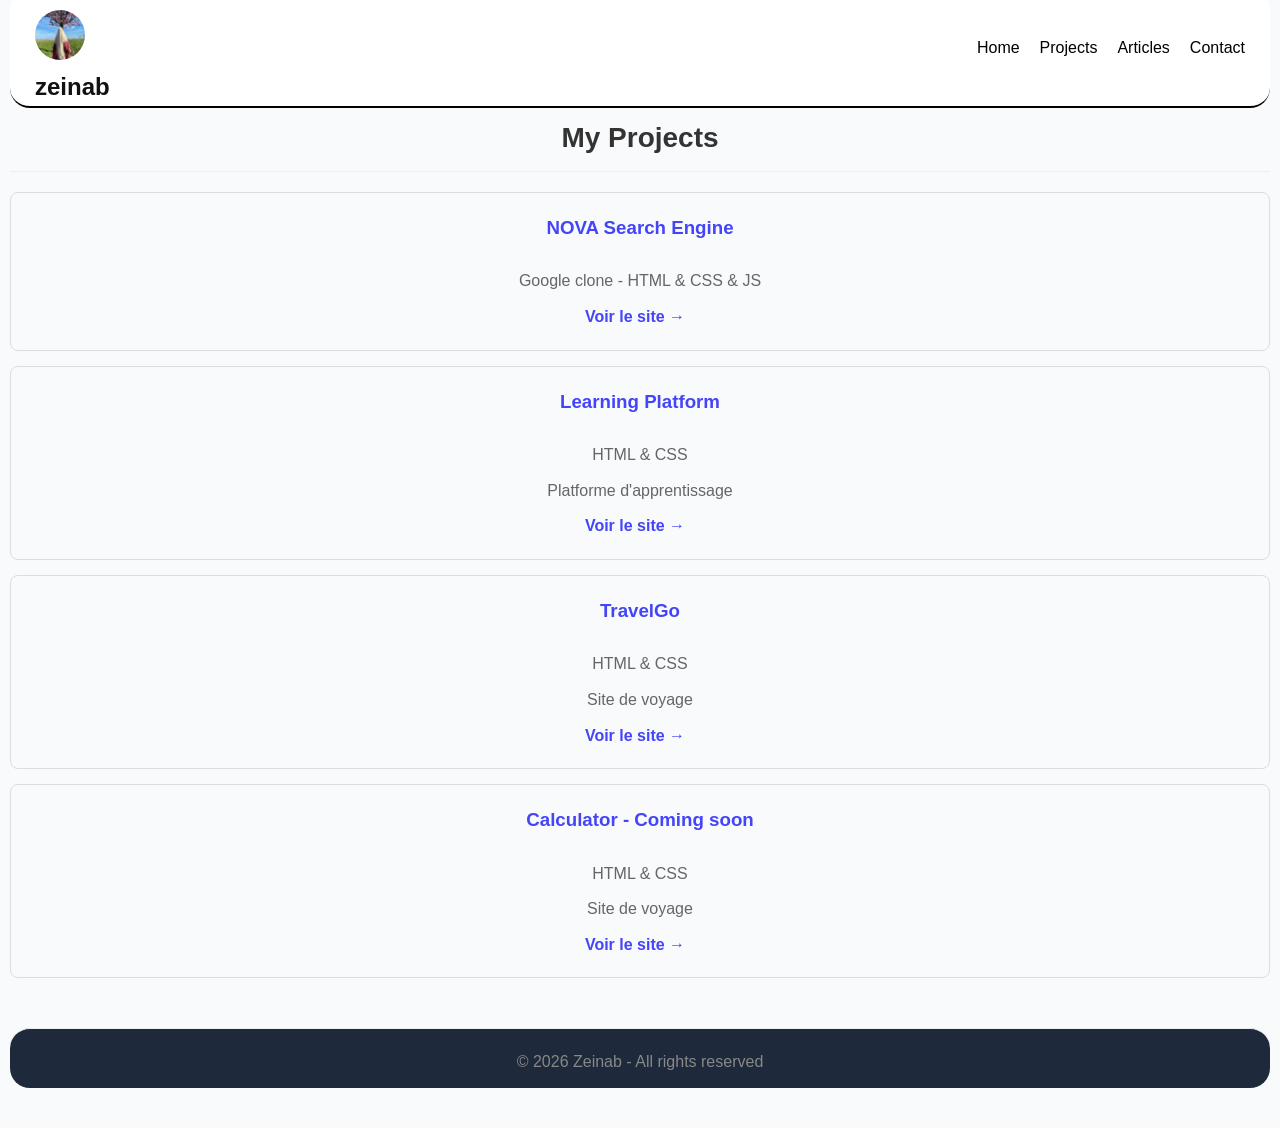
<file: 01-portfolio/index.html>
<!DOCTYPE html>
<html lang="en">
<head>
  <meta charset="UTF-8">
  <meta name="viewport" content="width=device-width, initial-scale=1.0">
  <link rel="stylesheet" href="styles.css">
  <title>Zeinab - Portfolio</title>
</head>
<body>
<header>
  <div class="header">
    <div class="des">
    <img src="./img.jpg" alt="Zeinab's Profile Picture" class="profile-picture">
  <h1>zeinab</h1>
</div>
  <nav div class="nav">
    <ul>
      <li><a href="#home">Home</a></li>
      <li><a href="#projects">Projects</a></li>
      <li><a href="#articles">Articles</a></li>
      <li><a href="#contact">Contact</a></li>
    </ul>
  </nav>
  </div>
</header>

<main>
  <section id="projects">
  <h2>My Projects</h2>
  <ul>
    <li>
      <a href="https://zinabwadig-dev.github.io/nova-search-engine/" target="_blank">
        <h3>NOVA Search Engine</h3>
      </a>
      <p>Google clone - HTML & CSS & JS</p>
      <a href="https://zinabwadig-dev.github.io/nova-search-engine/" target="_blank">Voir le site →</a>
    </li>

    <li>
      <a href="https://zinabwadig-dev.github.io/nova-search-engine/learning.html" target="_blank">
        <h3>Learning Platform</h3> </a>
        <p>HTML & CSS</p>
     
      <p>Platforme d'apprentissage</p>
      <a href="https://zinabwadig-dev.github.io/nova-search-engine/learning.html" target="_blank">Voir le site →</a>
    </li>

    <li>
      <a href="https://zinabwadig-dev.github.io/nova-search-engine/travelGo.html" target="_blank">
        <h3>TravelGo</h3></a>
        <p>HTML & CSS</p>

      <p>Site de voyage</p>
      <a href="https://zinabwadig-dev.github.io/nova-search-engine/travelGo.html" target="_blank">Voir le site →</a>
    </li>


    <li>
      <a href="https://zinabwadig-dev.github.io/Calculator/" target="_blank" target="_blank">
        <h3>Calculator - Coming soon</h3></a>
      <p>HTML & CSS</p>

        <p>Site de voyage</p>
           <a href="https://zinabwadig-dev.github.io/Calculator/" target="_blank">Voir le site →</a>
    </li>
   
  </ul>
</section>
</main>

<footer>
  <p>© 2026 Zeinab - All rights reserved</p>
</footer>

</body>
</html>
</file>
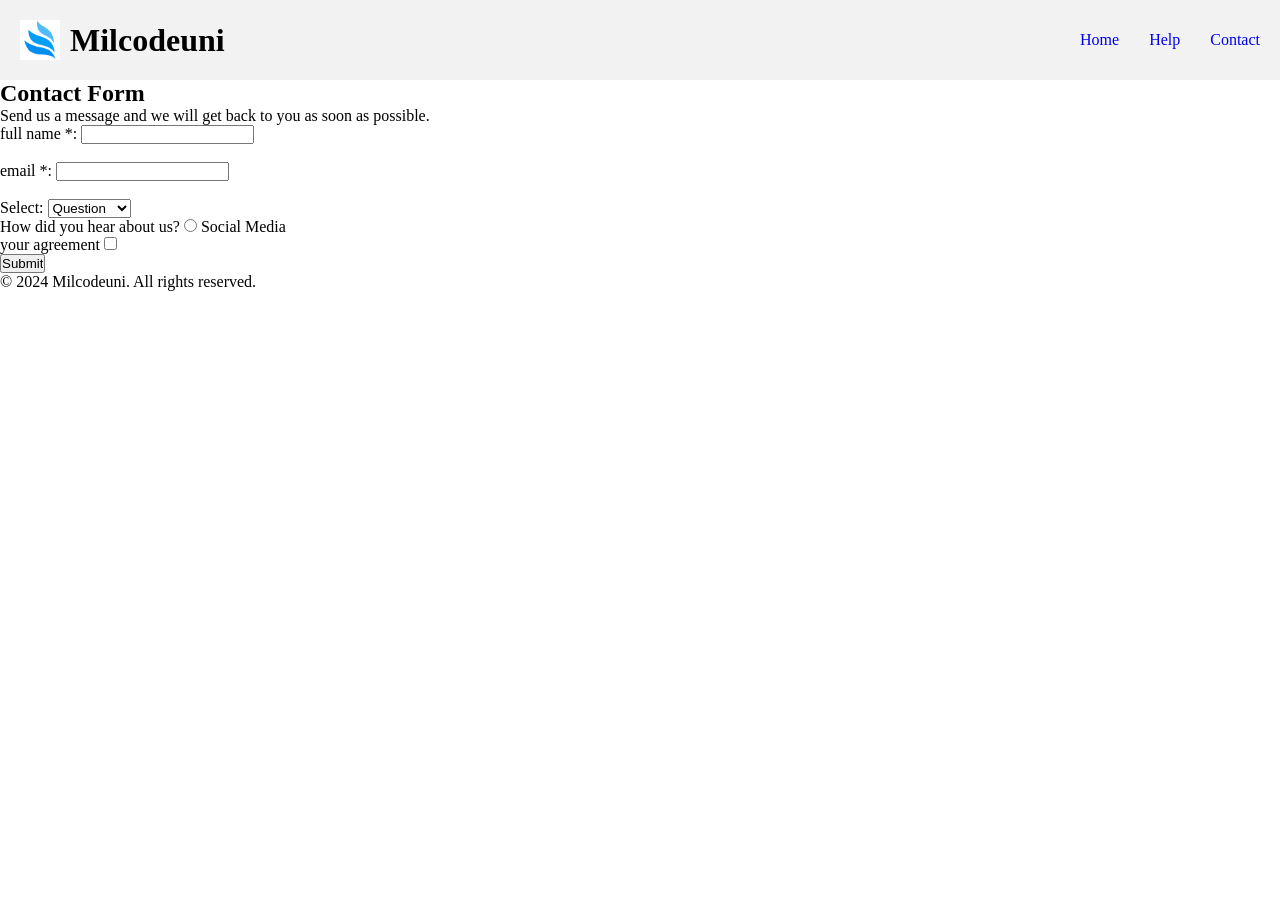
<file: 02-contact-form/index.html>
<!doctype html>
<html lang="en">
  <head>
    <meta charset="UTF-8" />
    <meta name="viewport" content="width=device-width, initial-scale=1.0" />
    <link rel="stylesheet" href="styles.css">
    <title>Contact </title>
  </head>
  <body>
    <!-- Header -->
    <header class="header">
      <div class="logotitle">
         <img id="logo" src="src/logo.png" alt="Logo">
         <link rel="stylesheet" href="styles.css">
      <h1>Milcodeuni</h1>
      </div>

      <ul>
        <li>
          <a href="#">Home</a>
        </li>
        <li>
          <a href="#">Help</a>
        </li>
        <li>
          <a href="#">Contact</a>
        </li>
      </ul>
    </header>

    <main>
      <h2>Contact Form</h2>
      <p>Send us a message and we will get back to you as soon as possible.</p>

      <!-- Form -->
      <form>
        <div>
          <label for="name">full name *:</label>
          <input type="text" id="name" required />
        </div><br />

        <div>
          <label for="email"> email *:</label>
          <input type="email" id="email" required />
        </div><br />

        <div>
          <label for="message">Select:</label>
          <select id="message">
            <option value="question">Question</option>
            <option value="feedback">Feedback</option>
            <option value="complaint">Complaint</option>
          </select>
        </div>

        <div>
          <label for="context">How did you hear about us?</label>
          <input
            type="radio"
            id="context"
            value="social media"
            name="context"
          />
          Social Media
        </div>

        <div>
          <label for="check">your agreement</label>
          <input type="checkbox" id="check" value="social media" name="check" />
        </div>

        <input type="submit" />
      </form>
    </main>

    <footer>
      <p>&copy; 2024 Milcodeuni. All rights reserved.</p>
    </footer>
  </body>
</html>
</file>
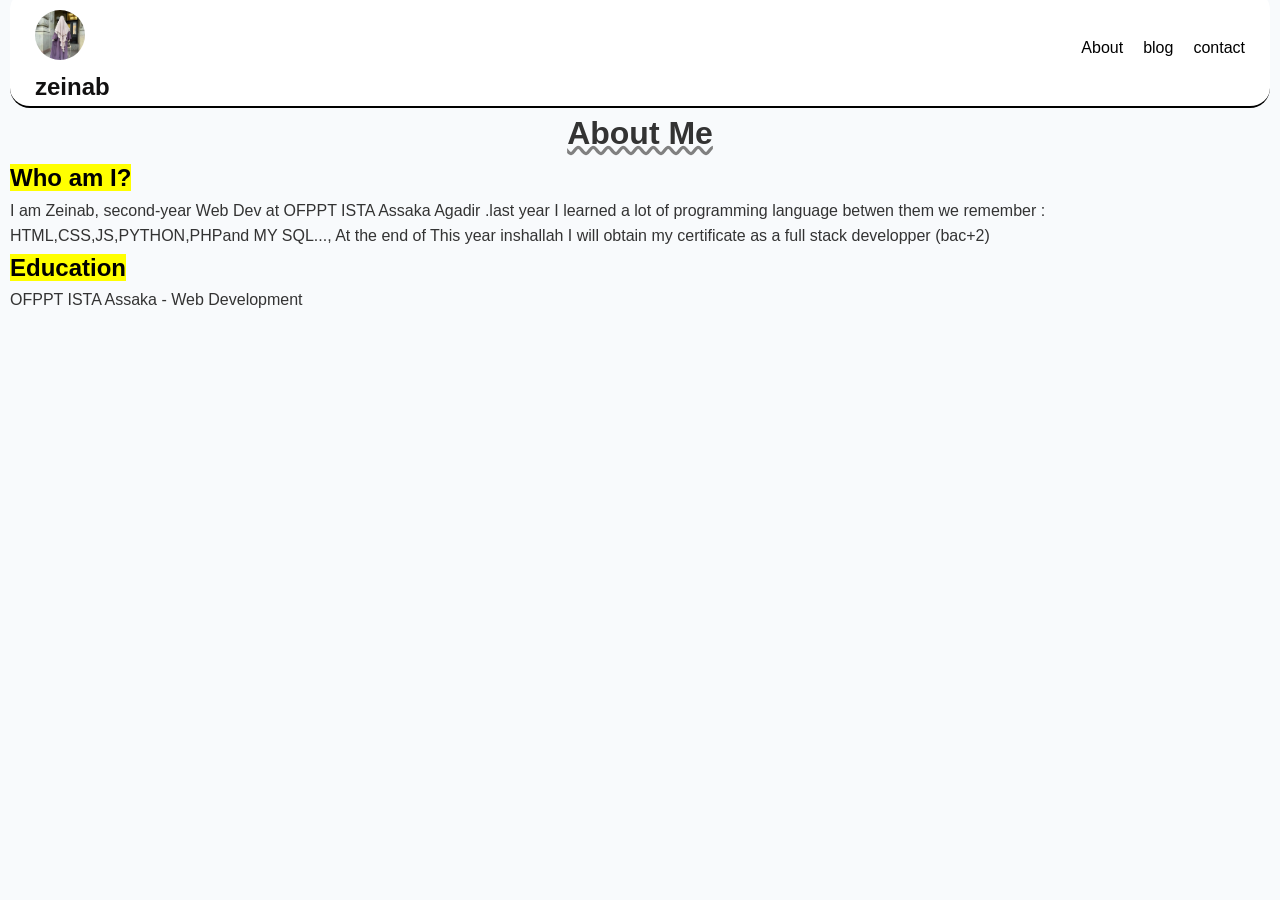
<file: main-exercice/about.html>
<!doctype html>
<html lang="en">
  <head>
    <meta charset="UTF-8" />
    <meta name="viewport" content="width=device-width, initial-scale=1.0" />
    <link rel="stylesheet" href="about.css">
    <title>About</title>
  </head>
  <body>
     <header>
         <div class="header">
        <div class="des">
          <img src="./image (2).jpg" alt="girl" class="profile-picture">
        <h2><b>zeinab</b></h2>
      </div>
        <nav  div class="nav">
          <ul>
            <li><a href="about.html">About</a></li>
             <li><a href="blog.html">blog</a></li>
              <li><a href="contact.html">contact</a></li>
          </ul>
        </nav>
         </div>
      </header>
    <!-- This is the about page for your portfolio -->
     <main>
  <h1>About Me</h1>
  <section>
    <h2><mark>Who am I?</mark></h2>
    <p>I am Zeinab, second-year Web Dev at OFPPT ISTA Assaka Agadir .last year I learned a lot of programming language betwen them we remember :
    HTML,CSS,JS,PYTHON,PHPand MY SQL..., At the end of This year inshallah I will obtain my certificate as a full stack developper (bac+2)
    </p>
  </section>
  <section>
    <h2><mark>Education</mark></h2>
    <p>OFPPT ISTA Assaka - Web Development</p>
  </section>
  
</main>
  </body>
  
</html>
</file>
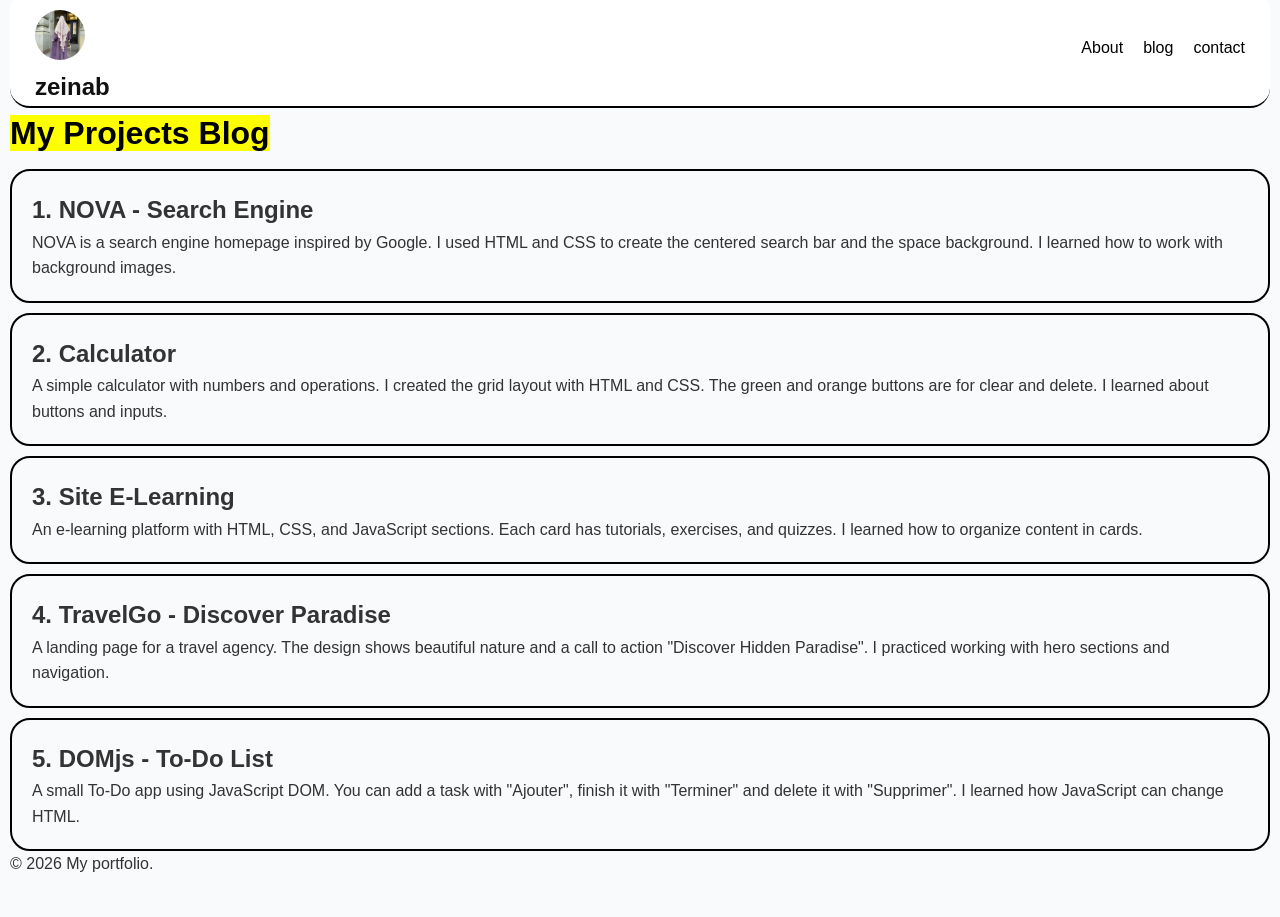
<file: main-exercice/blog.html>
<!doctype html>
<html lang="en">
  <head>
    <meta charset="UTF-8" />
    <meta name="viewport" content="width=device-width, initial-scale=1.0" />
    <link rel="stylesheet" href="blog.css">
    <title>blog</title>
  </head>
  <body>
     <header>
         <div class="header">
        <div class="des">
          <img src="./image (2).jpg" alt="girl" class="profile-picture">
        <h2><b>zeinab</b></h2>
      </div>
        <nav  div class="nav">
          <ul>
            <li><a href="about.html">About</a></li>
             <li><a href="blog.html">blog</a></li>
              <li><a href="contact.html">contact</a></li>
          </ul>
        </nav>
         </div>
      </header>
    <!-- This is the blog page for your portfolio -->
      <h1><mark>My Projects Blog</mark></h1>

  <article>
    <h2>1. NOVA - Search Engine</h2>
    <p>NOVA is a search engine homepage inspired by Google. I used HTML and CSS to create the centered search bar and 
      the space background. I learned how to work with background images.</p>
  </article>

  <article>
    <h2>2. Calculator</h2>
    <p>A simple calculator with numbers and operations. I created the grid layout with HTML and CSS. The green and
       orange buttons are for clear and delete. I learned about buttons and inputs.</p>
  </article>

  <article>
    <h2>3. Site E-Learning</h2>
    <p>An e-learning platform with HTML, CSS, and JavaScript sections. Each card has tutorials, exercises, and quizzes.
       I learned how to organize content in cards.</p>
  </article>

  <article>
    <h2>4. TravelGo - Discover Paradise</h2>
    <p>A landing page for a travel agency. The design shows beautiful nature and a call to action "Discover Hidden Paradise".
       I practiced working with hero sections and navigation.</p>
  </article>

  <article>
    <h2>5. DOMjs - To-Do List</h2>
    <p>A small To-Do app using JavaScript DOM. You can add a task with "Ajouter", finish it with "Terminer" and 
      delete it with "Supprimer". I learned how JavaScript can change HTML.</p>
  </article>
</main>
  </body>
   <footer>
          <p>© 2026 My portfolio.</p>
         </footer>
</html>
</file>
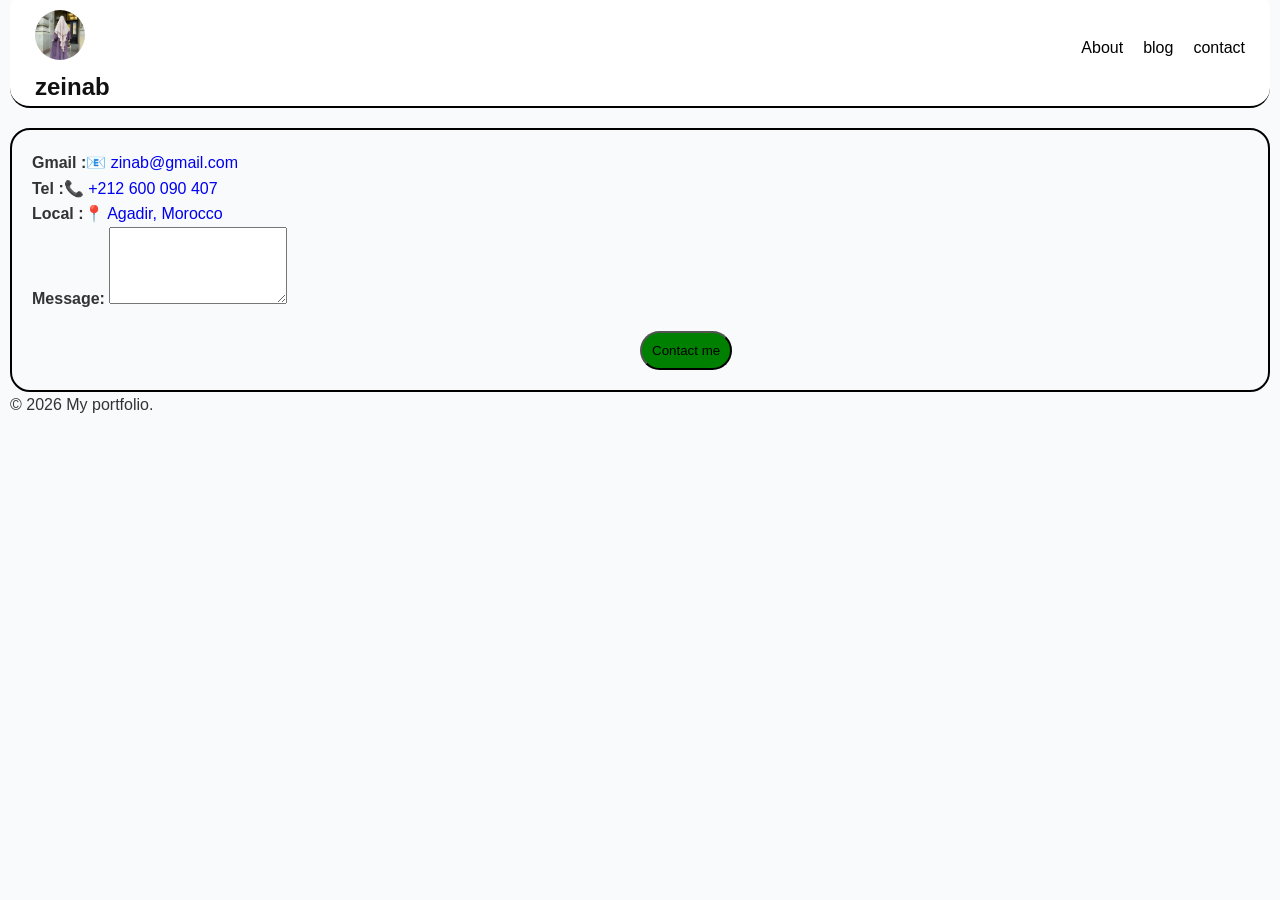
<file: main-exercice/contact.html>
<!doctype html>
<html lang="en">
  <head>
    <meta charset="UTF-8" />
    <meta name="viewport" content="width=device-width, initial-scale=1.0" />
    <link rel="stylesheet" href="contact.css">
    <title>contact</title>
  </head>
  <body>
    <!-- This is the contact page for your portfolio -->
    <header>
         <div class="header">
        <div class="des">
          <img src="./image (2).jpg" alt="girl" class="profile-picture">
        <h2><b>zeinab</b></h2>
      </div>
        <nav  div class="nav">
          <ul>
            <li><a href="about.html">About</a></li>
             <li><a href="blog.html">blog</a></li>
              <li><a href="contact.html">contact</a></li>
          </ul>
        </nav>
         </div>
      </header>

      <main>
          <p><strong>Gmail :</strong><a href="/">📧 zinab@gmail.com</a></p>
          <p><strong>Tel :</strong><a href="/">📞 +212 600 090 407</a></p>
          <p><strong>Local :</strong><a href="/">📍 Agadir, Morocco</a></p>
          <form action="/">
            <label for="m"><strong>Message:</strong></label>
            <textarea name="" id="m" rows="5"></textarea>
          </form>
          <a href="/"><button>Contact me</button></a>
      </main>
      
  </body>
   <footer>
          <p>© 2026 My portfolio.</p>
        </div>
         </footer>
</html>
</file>
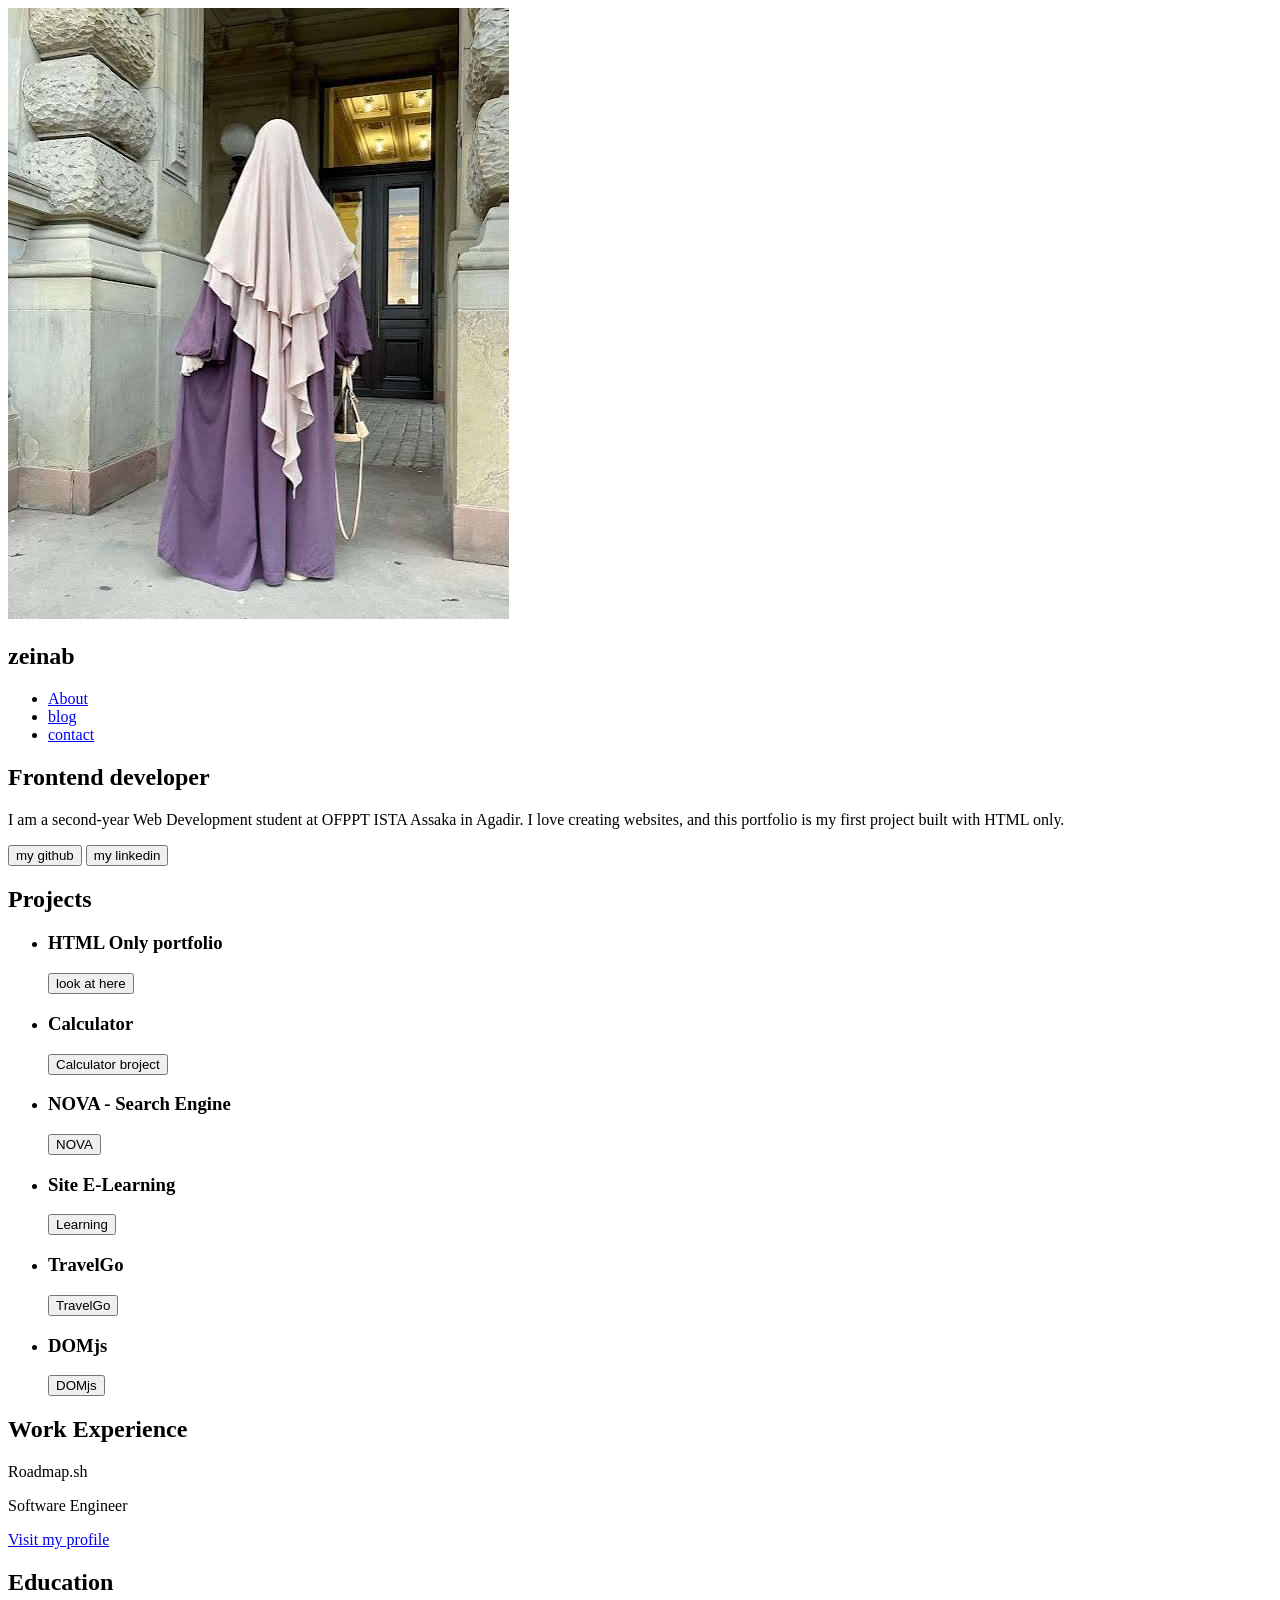
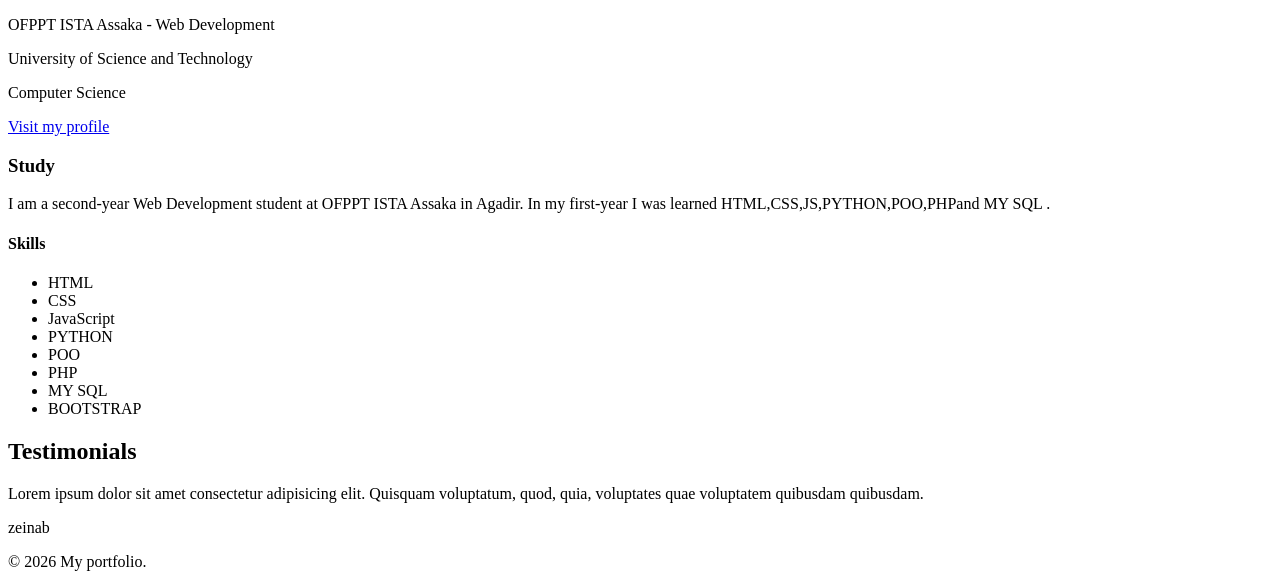
<file: main-exercice/home.html>
<!doctype html>
<html lang="en">
  <head>
    <meta charset="UTF-8" />
    <meta name="viewport" content="width=device-width, initial-scale=1.0" />
    <title>zinab's portfolio</title>
  </head>
  <body>
    <!-- This is the home page for your portfolio -->
  <header>
         <div class="header">
        <div class="des">
          <img src="./image (2).jpg" alt="girl" class="profile-picture">
        <h2><b>zeinab</b></h2>
      </div>
        <nav  div class="nav">
          <ul>
            <li><a href="about.html">About</a></li>
             <li><a href="blog.html">blog</a></li>
              <li><a href="contact.html">contact</a></li>
          </ul>
        </nav>
         </div>
      </header>
 
        <!-- main -->
    <main>
      <!-- hero section -->
      <section>
        <h1>Frontend developer</h1>
        <p>I am a second-year Web Development student at OFPPT ISTA Assaka in Agadir.
           I love creating websites, and this portfolio is my first project built with HTML only.</p>
       <a href="https://github.com/zinabwadig-dev/zinab-portfolio/blob/main/index.html"> <button>my github</button></a>
       <a href="https://ma.linkedin.com/in/zinab-wadig-9aa51b427"> <button>my linkedin</button></a>
      </section>

      <!-- work section -->
      <section>
        <!-- Part 1 -->
        <div>
          <h2>Projects</h2>

          <ul>
            <li>
              <h3>HTML Only portfolio</h3>
              <a href="main-exercice/home.html"><button>look at here</button></a>
            </li>
            <li>
              <h3>Calculator</h3>
              <a href="c:\Users\Ce Pc\Desktop\project\calculator.html"><button>Calculator broject</button></a>
            </li>
            <li>
          
              <h3>NOVA - Search Engine</h3>
              <a href="c:\Users\Ce Pc\Desktop\project\nova.html"><button>NOVA</button></a>
            </li>

             <li>
              <h3>Site E-Learning</h3>
              <a href="c:\Users\Ce Pc\Desktop\project\learning.html"><button>Learning</button></a>
            </li>
           
            <li>
              <h3>TravelGo</h3>
              <a href=" c:\Users\Ce Pc\Desktop\project\travelGo.html"><button>TravelGo</button></a>
            </li>
             <li>
              <h3>DOMjs</h3>
              <a href="c:\Users\Ce Pc\Desktop\JS\programpic\DOMjs.html"><button>DOMjs</button></a>
            </li>
          </ul>
          
        </div>

        <!-- Part 2 -->
        <div>
          <div>
            <h2>Work Experience</h2>
            <p>Roadmap.sh</p>
            <p>Software Engineer</p>
            <a href="/">Visit my profile</a>
          </div>

          <div>
            <h2>Education</h2>
            <p>OFPPT ISTA Assaka - Web Development</p>
            <p>University of Science and Technology</p>
            <p>Computer Science</p>
            <a href="/">Visit my profile</a>
          </div>
        </div>

        <!-- Part 3 -->
        <div>
          <h3>Study</h3>

          <p>
            I am a second-year Web Development student at OFPPT ISTA Assaka in Agadir.
            In my first-year I was learned HTML,CSS,JS,PYTHON,POO,PHPand MY SQL .

          <h4>Skills</h4>
          <ul>
            <li>HTML</li>
            <li>CSS</li>
            <li>JavaScript</li>
            <li>PYTHON</li>
            <li>POO</li>
            <li>PHP</li>
            <li>MY SQL</li>
            <li>BOOTSTRAP</li>
          </ul>
        </div>
      </section>

      <!-- Testimonials -->
      <section>
        <h2>Testimonials</h2>

        <div>
          <p>
            Lorem ipsum dolor sit amet consectetur adipisicing elit. Quisquam
            voluptatum, quod, quia, voluptates quae voluptatem quibusdam
            quibusdam.
          </p>
          <p>zeinab</p>
        </div>

        <div>
         <footer>
          <p>© 2026 My portfolio.</p>
        </div>
         </footer>

      </section>
    </main>
  </body>
</html>
</file>
<file: 01-portfolio/styles.css>
* {
  margin: 0;
  padding: 0;
  box-sizing: border-box;
}

body {
  font-family: Arial, sans-serif;
  line-height: 1.6;
  background-color:#F8FAFC;
  color: #333;
  margin: 10px auto;
  padding: 10px;
  margin-top: -30px;
}

/* Header */
.header {
  display: flex;
  justify-content: space-between;
  align-items: center;
   border-radius: 20px;
  gap: 15px;
  color: rgb(18, 17, 17);
  padding: 20px 0;
  background-color: #FFFFFF;
  border-bottom: 2px solid #000;
  margin-top: 10px;
}

header h1 {
  font-size: 24px;
  text-transform: lowercase;
}
.des{
    margin-bottom: -20px;
    margin-left: 25px;
}
nav ul {
  display: flex;
  list-style: none;
  gap: 20px;
  margin-right: 25px;
}
a:hover{
  font-size: 20px;
  color: #716363;
  text-decoration: underline;
}
img.profile-picture {
  width: 50px;
  height: 50px;
  border-radius: 50%;
  object-fit: cover;
}
nav a {
  text-decoration: none;
  color: #000;
}

/* Sections */
section {
  margin-bottom: 50px;
}

#home h1 {
  font-size: 42px;
  margin-bottom: 10px;
}

#home p {
  color: #666;
  margin-bottom: 20px;
  font-size: 18px;
}

button {
  padding: 8px 16px;
  border: 1px solid #000;
  background: white;
  cursor: pointer;
}

button:hover {
  background: #000;
  color: white;;
}

h2 {
  font-size: 28px;
  margin-bottom: 20px;
  border-bottom: 1px solid #eee;
  padding-bottom: 10px;
}

ul {
  list-style: none;
}

#projects li {
  border: 1px solid #ddd;
  padding: 20px;
  margin-bottom: 15px;
  text-align: center;
  border-radius: 8px;
  
}
#projects li:hover {
  border: 1px solid #ddd;
background-color: rgb(231, 216, 216);
  border-radius: 8px;
  
}
#projects li:hover {
  border-color: #000;
  box-shadow: 0 2px 8px rgba(0,0,0,0.1);
}
.header nav ul li a{
    display: flex;
}
#projects h2 {
  margin-top: 8px;
  text-align: center;
}

#projects p {
  color: #666;
  margin-bottom: 10px;
}

#projects a {
  color: rgb(68, 68, 249);
  font-weight: bold;
  text-decoration: none;
  margin-right: 10px;
}

#projects a:hover {
  text-decoration: underline;
}

footer {
  text-align: center;
  padding-top: 20px;
  border-top: 1px solid #eee;
    background-color:#1E293B;
  color: #888;
  margin-top: 40px;
  height: 60px;
  border-radius: 20px;
}
</file>
<file: 02-contact-form/styles.css>
*{
    margin: 0;
    padding: 0;
    box-sizing: border-box;
}
.header{
    display: flex;
    justify-content: space-between;
    align-items: center;
    padding: 20px;
    background-color: #f2f2f2;
}
ul{
    display: flex;
    list-style: none;
    gap: 30px;
    justify-content: center;
}
a{
    text-decoration: none;
}
a:hover{
    font-size: 20px;
    color: brown;
     text-decoration: underline;
}
#logo{
    width: 40px;
    height: 40px;
}
.logotitle{
    display: flex;
    align-items: center;
    gap: 10px;
}
</file>
<file: main-exercice/about.css>
* {
  margin: 0;
  padding: 0;
  box-sizing: border-box;
}

body {
  font-family: Arial, sans-serif;
  line-height: 1.6;
  background-color:#F8FAFC;
  color: #333;
  margin: 10px auto;
  padding: 10px;
  margin-top: -30px;
}

/* Header */
.header {
  display: flex;
  justify-content: space-between;
  align-items: center;
   border-radius: 20px;
  gap: 15px;
  color: rgb(18, 17, 17);
  padding: 20px 0;
  background-color: #FFFFFF;
  border-bottom: 2px solid #000;
  margin-top: 10px;
}

header h1 {
  font-size: 24px;
  text-transform: lowercase;
}
.des{
    margin-bottom: -20px;
    margin-left: 25px;
}
nav ul {
  display: flex;
  list-style: none;
  gap: 20px;
  margin-right: 25px;
}
a:hover{
  font-size: 20px;
  color: #716363;
  text-decoration: underline;
}
img.profile-picture {
  width: 50px;
  height: 50px;
  border-radius: 50%;
  object-fit: cover;
}
a{
     text-decoration: none;
}
nav a {
  text-decoration: none;
  color: #000;
}
main h1{
    text-align: center;
    text-decoration: wavy gray underline;
}
</file>
<file: main-exercice/blog.css>
* {
  margin: 0;
  padding: 0;
  box-sizing: border-box;
}

body {
  font-family: Arial, sans-serif;
  line-height: 1.6;
  background-color:#F8FAFC;
  color: #333;
  margin: 10px auto;
  padding: 10px;
  margin-top: -30px;
}

/* Header */
.header {
  display: flex;
  justify-content: space-between;
  align-items: center;
   border-radius: 20px;
  gap: 15px;
  color: rgb(18, 17, 17);
  padding: 20px 0;
  background-color: #FFFFFF;
  border-bottom: 2px solid #000;
  margin-top: 10px;
}

header h1 {
  font-size: 24px;
  text-transform: lowercase;
}
.des{
    margin-bottom: -20px;
    margin-left: 25px;
}
nav ul {
  display: flex;
  list-style: none;
  gap: 20px;
  margin-right: 25px;
}
a:hover{
  font-size: 20px;
  color: #716363;
  text-decoration: underline;
}
img.profile-picture {
  width: 50px;
  height: 50px;
  border-radius: 50%;
  object-fit: cover;
}
a{
     text-decoration: none;
}
nav a {
  text-decoration: none;
  color: #000;
}
article{
    border: solid 2px black;
    border-radius: 20px;
    margin-top: 10px;
    padding: 20px;
}
</file>
<file: main-exercice/contact.css>
* {
  margin: 0;
  padding: 0;
  box-sizing: border-box;
}

body {
  font-family: Arial, sans-serif;
  line-height: 1.6;
  background-color:#F8FAFC;
  color: #333;
  margin: 10px auto;
  padding: 10px;
  margin-top: -30px;
}

/* Header */
.header {
  display: flex;
  justify-content: space-between;
  align-items: center;
   border-radius: 20px;
  gap: 15px;
  color: rgb(18, 17, 17);
  padding: 20px 0;
  background-color: #FFFFFF;
  border-bottom: 2px solid #000;
  margin-top: 10px;
}

header h1 {
  font-size: 24px;
  text-transform: lowercase;
}
.des{
    margin-bottom: -20px;
    margin-left: 25px;
}
nav ul {
  display: flex;
  list-style: none;
  gap: 20px;
  margin-right: 25px;
}
a:hover{
  font-size: 20px;
  color: #716363;
  text-decoration: underline;
}
img.profile-picture {
  width: 50px;
  height: 50px;
  border-radius: 50%;
  object-fit: cover;
}
a{
     text-decoration: none;
}
nav a {
  text-decoration: none;
  color: #000;
}
 button{
    background-color: green;
    padding: 10px;
    margin-top: 20px;
    margin-left: 50%;
    display: flex;
    justify-content: center;
    align-items: center;
    flex-direction: column;

    border-radius: 20px;
}
button:hover{
    background-color: green;
    padding: 10px;
    border-radius: 20px;
}
main{
    border: 2px solid black;
    padding: 20px;
    border-radius: 20px;
    margin-top: 20px;
}
</file>
